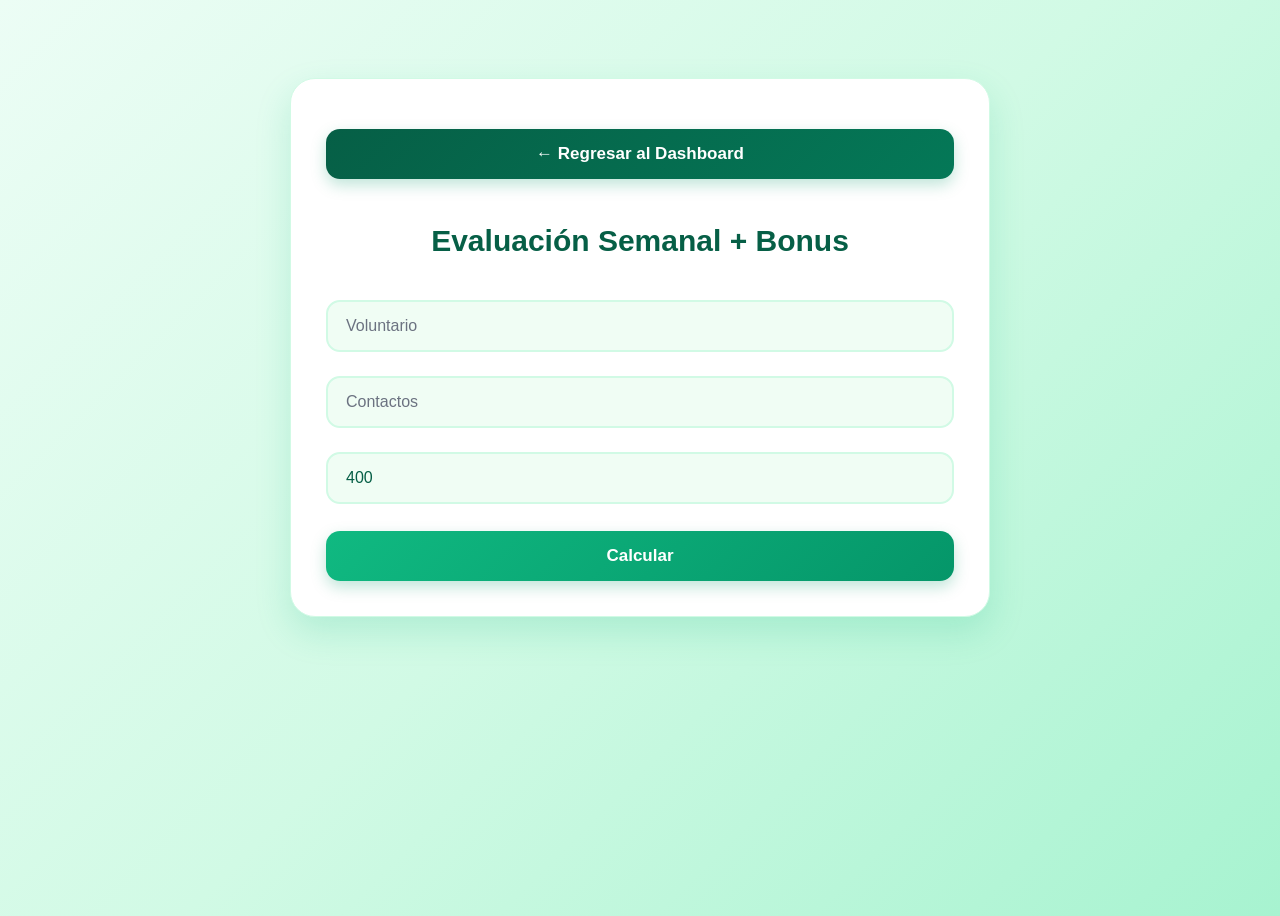
<file: adicional/html/voluntarios.html>
<!DOCTYPE html>
<html lang="es">
<head>
<meta charset="UTF-8">
<title>Evaluación con Bonus</title>

<style>

*{
    box-sizing:border-box;
}


body{

    font-family:'Segoe UI', Arial, sans-serif;

    background:
    linear-gradient(135deg,#ecfdf5,#d1fae5,#a7f3d0);

    padding:30px;

    min-height:100vh;

}



/* TARJETA PRINCIPAL */

.container{

    max-width:700px;

    margin:40px auto;

    background:#ffffff;

    padding:35px;

    border-radius:25px;

    box-shadow:
    0 15px 35px rgba(16,185,129,0.18);

    border:1px solid #d1fae5;

}



/* TITULO */

h2{

    text-align:center;

    color:#065f46;

    font-size:30px;

    font-weight:800;

    margin-bottom:30px;

}



h3{

    color:#064e3b;

}



h4{

    text-align:center;

    font-size:21px;

}



/* INPUTS */

input{

    width:100%;

    padding:15px 18px;

    margin:12px 0;

    border-radius:14px;

    border:2px solid #d1fae5;

    background:#f0fdf4;

    color:#065f46;

    font-size:16px;

    outline:none;

    transition:.3s;

}



input::placeholder{

    color:#6b7280;

}



input:focus{

    border-color:#10b981;

    background:white;

    box-shadow:
    0 0 12px rgba(16,185,129,.25);

}



/* BOTONES */

button{

    width:100%;

    padding:15px;

    margin-top:15px;

    border:none;

    border-radius:14px;

    background:

    linear-gradient(
        135deg,
        #10b981,
        #059669
    );

    color:white;

    font-size:17px;

    font-weight:700;

    cursor:pointer;

    transition:.3s;

    box-shadow:
    0 6px 15px rgba(5,150,105,.25);

}



button:hover{

    transform:translateY(-3px);

    background:

    linear-gradient(
        135deg,
        #059669,
        #047857
    );

    box-shadow:
    0 10px 20px rgba(5,150,105,.35);

}



/* BOTON REGRESAR */

.btn-back{

    background:

    linear-gradient(
        135deg,
        #065f46,
        #047857
    );

    margin-bottom:20px;

}



.btn-back:hover{

    background:

    linear-gradient(
        135deg,
        #064e3b,
        #065f46
    );

}



/* RESULTADO */

.result{

    margin-top:35px;

    background:

    linear-gradient(
        135deg,
        #f0fdf4,
        #ecfdf5
    );

    padding:25px;

    border-radius:20px;

    border:2px solid #bbf7d0;

}



/* FILAS */

.row{

    display:flex;

    justify-content:space-between;

    align-items:center;

    padding:15px 5px;

    border-bottom:1px solid #bbf7d0;

    font-size:16px;

}



.row:last-child{

    border-bottom:none;

}



.row span{

    color:#065f46;

    font-weight:600;

}



.row b{

    color:#059669;

    font-size:18px;

}



/* TOTAL FINAL */

.result h3:last-of-type{

    text-align:center;

    color:white;

    background:

    linear-gradient(
        135deg,
        #059669,
        #047857
    );

    padding:18px;

    border-radius:16px;

    margin-top:25px;

    font-size:24px;

    box-shadow:

    0 8px 20px rgba(5,150,105,.3);

}



/* ESTADO */

.result h4{

    background:#dcfce7;

    color:#166534;

    padding:14px;

    border-radius:12px;

}



/* LINEA */

hr{

    border:none;

    height:2px;

    background:#bbf7d0;

    margin:25px 0;

}



/* ANIMACION ENTRADA */

.container{

    animation:

    aparecer .5s ease;

}



@keyframes aparecer{

    from{

        opacity:0;

        transform:translateY(20px);

    }

    to{

        opacity:1;

        transform:translateY(0);

    }

}



/* RESPONSIVE */

@media(max-width:600px){

    body{

        padding:15px;

    }


    .container{

        padding:22px;

        margin:20px auto;

    }


    h2{

        font-size:24px;

    }


    .row{

        font-size:14px;

    }

}


</style>


</head>

<body>

<div class="container">

<button class="btn-back" onclick="window.location.href='../index.html'">
    ← Regresar al Dashboard
</button>

<h2>Evaluación Semanal + Bonus</h2>

<input type="text" id="nombre" placeholder="Voluntario">
<input type="number" id="contactos" placeholder="Contactos">
<input type="number" id="meta" value="400">

<button onclick="calcular()">Calcular</button>

<div class="result" id="resultado" style="display:none;"></div>



</div>


<script>

function calcular(){

    const nombre = document.getElementById("nombre").value;
    const contactos = Number(document.getElementById("contactos").value);
    const meta = Number(document.getElementById("meta").value);

    if(!nombre || !contactos || !meta){
        alert("Completa todo");
        return;
    }

    let porcentaje = (contactos / meta) * 100;
    if(porcentaje > 100) porcentaje = 100;

    // base (1–20)
    let base = Math.round((porcentaje / 100) * 75); // escala sobre 75

    // BONUS FIJO
    let bonus = 5;

    let total = base + bonus;

    // tope lógico (máximo 80)
    if(total > 80) total = 80;

    let q1 = Math.max(10, Math.round(porcentaje));
    let q2 = Math.round((porcentaje / 100) * 20);
    let q3 = Math.round((porcentaje / 100) * 20);
    let q4 = Math.round((porcentaje / 100) * 20);

    document.getElementById("resultado").style.display = "block";

    document.getElementById("resultado").innerHTML = `

        <h3>${nombre}</h3>

        <div class="row">
            <span>📊 % cumplimiento</span>
            <b>${q1}%</b>
        </div>

        <div class="row">
            <span>📌 Pregunta 1</span>
            <b>${q2}</b>
        </div>

        <div class="row">
            <span>📌 Pregunta 2</span>
            <b>${q3}</b>
        </div>

        <div class="row">
            <span>📌 Pregunta 3</span>
            <b>${q4}</b>
        </div>

        <div class="row">
            <span>🎁 Bonus fijo</span>
            <b>+${bonus}</b>
        </div>

        <hr>

        <h3>Total final: ${total}/80</h3>

        <h4>
            ${
                total >= 65 ? "🟢 Alto rendimiento"
                : total >= 45 ? "🟡 Medio rendimiento"
                : "🔴 Bajo rendimiento"
            }
        </h4>

    `;
}


</script>

</body>
</html>
</file>
